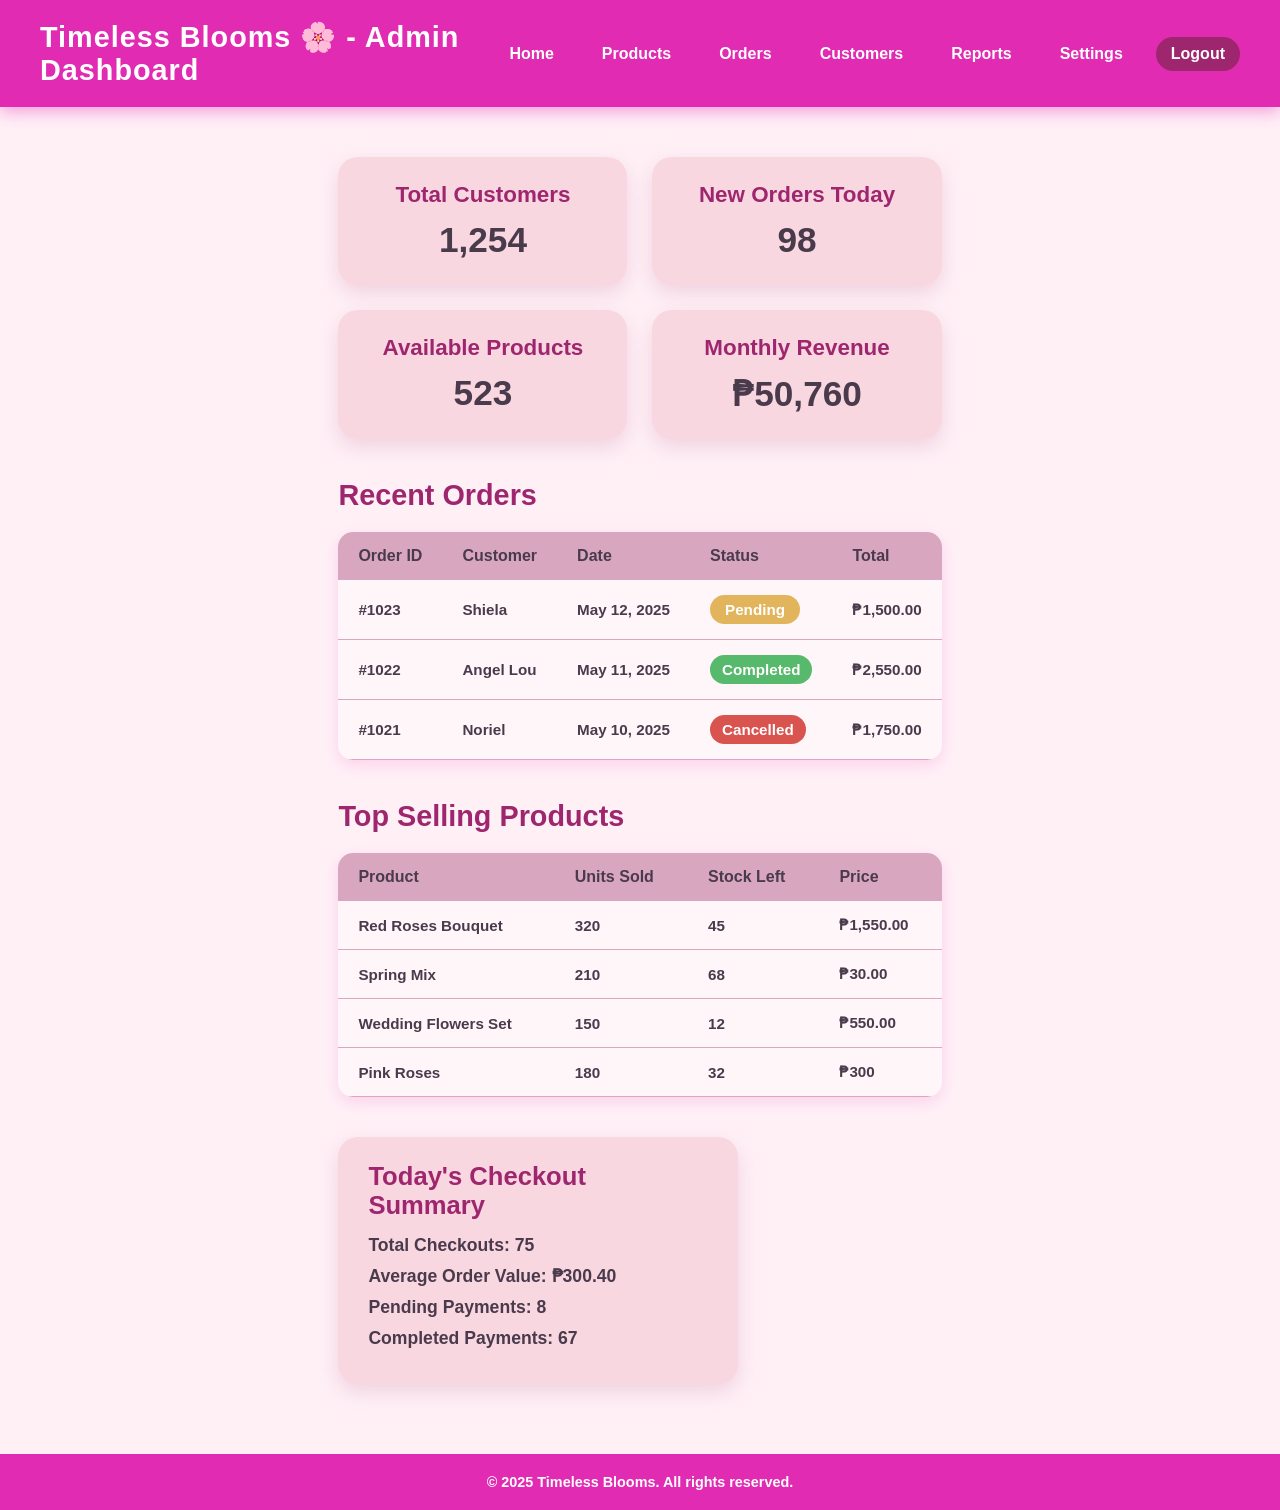
<file: admin.html>
<!DOCTYPE html>
<html lang="en">
<head>
  <meta charset="UTF-8" />
  <meta name="viewport" content="width=device-width, initial-scale=1" />
  <title>Timeless Blooms Admin</title>
  <link rel="stylesheet" href="css/admind.css" />
</head>
<body>
  <header>
    <h1>Timeless Blooms 🌸 - Admin Dashboard</h1>
    <nav class="nav">
      <a href="home.html">Home</a>
      <a href="product.html">Products</a>
      <a href="orders.html">Orders</a>
      <a href="customers.html">Customers</a>
      <a href="reports.html">Reports</a>
      <a href="settings.html">Settings</a>
      <a href="index.html" class="logout">Logout</a>
    </nav>
  </header>

  <main class="dashboard-container">
    <section class="dashboard-cards">
      <div class="card">
        <h2>Total Customers</h2>
        <p>1,254</p>
      </div>
      <div class="card">
        <h2>New Orders Today</h2>
        <p>98</p>
      </div>
      <div class="card">
        <h2>Available Products</h2>
        <p>523</p>
      </div>
      <div class="card">
        <h2>Monthly Revenue</h2>
        <p>₱50,760</p>
      </div>
    </section>

    <section class="dashboard-details">
      <h2>Recent Orders</h2>
      <table>
        <thead>
          <tr>
            <th>Order ID</th>
            <th>Customer</th>
            <th>Date</th>
            <th>Status</th>
            <th>Total</th>
          </tr>
        </thead>
        <tbody>
          <tr>
            <td>#1023</td>
            <td>Shiela</td>
            <td>May 12, 2025</td>
            <td><span class="status pending">Pending</span></td>
            <td>₱1,500.00</td>
          </tr>
          <tr>
            <td>#1022</td>
            <td>Angel Lou</td>
            <td>May 11, 2025</td>
            <td><span class="status completed">Completed</span></td>
            <td>₱2,550.00</td>
          </tr>
          <tr>
            <td>#1021</td>
            <td>Noriel</td>
            <td>May 10, 2025</td>
            <td><span class="status cancelled">Cancelled</span></td>
            <td>₱1,750.00</td>
          </tr>
        </tbody>
      </table>
    </section>

    <section class="product-overview">
      <h2>Top Selling Products</h2>
      <table>
        <thead>
          <tr>
            <th>Product</th>
            <th>Units Sold</th>
            <th>Stock Left</th>
            <th>Price</th>
          </tr>
        </thead>
        <tbody>
          <tr>
            <td>Red Roses Bouquet</td>
            <td>320</td>
            <td>45</td>
            <td>₱1,550.00</td>
          </tr>
          <tr>
            <td>Spring Mix</td>
            <td>210</td>
            <td>68</td>
            <td>₱30.00</td>
          </tr>
          <tr>
            <td>Wedding Flowers Set</td>
            <td>150</td>
            <td>12</td>
            <td>₱550.00</td>
          </tr>
          <tr>
            <td>Pink Roses</td>
            <td>180</td>
            <td>32</td>
            <td>₱300</td>
          </tr>
        </tbody>
      </table>
    </section>

    <section class="place-order-summary">
      <h2>Today's Checkout Summary</h2>
      <ul>
        <li>Total Checkouts: 75</li>
        <li>Average Order Value: ₱300.40</li>
        <li>Pending Payments: 8</li>
        <li>Completed Payments: 67</li>
      </ul>
    </section>
  </main>

  <footer>
    <p>&copy; 2025 Timeless Blooms. All rights reserved.</p>
  </footer>
</body>
</html>
</file>
<file: css/admind.css>
/* Base Reset & Font */
* {
  margin: 0;
  padding: 0;
  box-sizing: border-box;
  font-family: 'Segoe UI', Verdana, sans-serif;
}

body {
  background: #fff0f6; /* light pastel pink background */
  color: #4a3b4c; /* dark muted purple */
  min-height: 100vh;
  display: flex;
  flex-direction: column;
}

/* Header */
header {
  background-color: #e12bb3; /* bright pink */
  color: white;
  padding: 20px 40px;
  display: flex;
  flex-wrap: wrap;
  align-items: center;
  justify-content: space-between;
  box-shadow: 0 5px 15px rgba(225, 43, 179, 0.4);
}

header h1 {
  font-weight: 700;
  font-size: 1.8rem;
  letter-spacing: 1px;
  flex: 1 1 300px;
}

.nav {
  display: flex;
  gap: 18px;
  flex-wrap: wrap;
  align-items: center;
}

.nav a {
  color: white;
  text-decoration: none;
  font-weight: 600;
  padding: 8px 15px;
  border-radius: 20px;
  transition: background-color 0.3s ease;
}

.nav a:hover {
  background-color: #d02088; /* magenta hover */
}

.logout {
  background-color: #9e266e;
}

.logout:hover {
  background-color: #7a1e54;
}

/* Main Dashboard Container */
.dashboard-container {
  flex-grow: 1;
  padding: 30px 40px;
  max-width: 1200px;
  margin: 20px auto 40px;
}

/* Cards Section */
.dashboard-cards {
  display: grid;
  grid-template-columns: repeat(auto-fit, minmax(220px, 1fr));
  gap: 25px;
  margin-bottom: 40px;
}

.card {
  background: #f9d7e0; /* pastel pink */
  border-radius: 20px;
  box-shadow: 0 8px 20px rgba(217, 166, 191, 0.4);
  padding: 25px 30px;
  text-align: center;
  transition: transform 0.3s ease;
  cursor: default;
}

.card:hover {
  transform: translateY(-8px);
  box-shadow: 0 12px 30px rgba(217, 166, 191, 0.7);
}

.card h2 {
  color: #9e266e;
  font-weight: 700;
  margin-bottom: 12px;
  font-size: 1.4rem;
}

.card p {
  font-size: 2.2rem;
  font-weight: 800;
  color: #4a3b4c;
}

/* Recent Orders Table */
.dashboard-details h2 {
  margin-bottom: 20px;
  color: #9e266e;
  font-weight: 700;
  font-size: 1.8rem;
}

table {
  width: 100%;
  border-collapse: collapse;
  background-color: #fff6fa;
  border-radius: 15px;
  box-shadow: 0 5px 15px rgba(225, 43, 179, 0.15);
  overflow: hidden;
}

thead {
  background-color: #d9a6bf;
  color: #4a3b4c;
}

thead th {
  padding: 15px 20px;
  text-align: left;
  font-weight: 700;
  font-size: 1rem;
}

tbody tr:hover {
  background-color: #f9d7e0;
  cursor: pointer;
}

tbody td {
  padding: 15px 20px;
  border-bottom: 1px solid #e1a4bf;
  font-weight: 600;
  font-size: 0.95rem;
}

.status {
  padding: 6px 12px;
  border-radius: 15px;
  font-weight: 700;
  color: white;
  text-align: center;
  display: inline-block;
  min-width: 90px;
}

.status.pending {
  background-color: #e2b45c;
}

.status.completed {
  background-color: #57b96b;
}

.status.cancelled {
  background-color: #d9534f;
}

/* Product Overview Section */
.product-overview {
  margin-top: 40px;
}

.product-overview h2 {
  margin-bottom: 20px;
  color: #9e266e;
  font-weight: 700;
  font-size: 1.8rem;
}

.product-overview table {
  margin-top: 10px;
}

.product-overview tbody td {
  padding: 15px 20px;
  border-bottom: 1px solid #e1a4bf;
  font-weight: 600;
  font-size: 0.95rem;
  color: #4a3b4c;
}

/* Place Order Summary */
.place-order-summary {
  margin-top: 40px;
  background: #f9d7e0;
  border-radius: 20px;
  padding: 25px 30px;
  box-shadow: 0 8px 20px rgba(217, 166, 191, 0.4);
  max-width: 400px;
}

.place-order-summary h2 {
  color: #9e266e;
  font-weight: 700;
  font-size: 1.6rem;
  margin-bottom: 15px;
}

.place-order-summary ul {
  list-style-type: none;
}

.place-order-summary li {
  font-weight: 600;
  font-size: 1.1rem;
  margin-bottom: 10px;
  color: #4a3b4c;
}

/* Footer */
footer {
  background-color: #e12bb3;
  color: white;
  text-align: center;
  padding: 20px;
  font-weight: 600;
  font-size: 0.9rem;
}

/* Responsive */
@media (max-width: 768px) {
  .dashboard-cards {
    grid-template-columns: 1fr 1fr;
  }

  header {
    flex-direction: column;
    gap: 10px;
  }

  .nav {
    justify-content: center;
  }

  .place-order-summary {
    max-width: 100%;
  }
}

@media (max-width: 480px) {
  .dashboard-cards {
    grid-template-columns: 1fr;
  }

  table,
  thead,
  tbody,
  th,
  td,
  tr {
    display: block;
  }

  thead tr {
    display: none;
  }

  tbody tr {
    margin-bottom: 25px;
    border-radius: 15px;
    background: #f9d7e0;
    padding: 15px 20px;
  }

  tbody td {
    padding: 10px 0;
    text-align: right;
    position: relative;
    font-size: 0.9rem;
  }

  tbody td::before {
    content: attr(data-label);
    position: absolute;
    left: 20px;
    font-weight: 700;
    color: #9e266e;
    text-transform: uppercase;
    font-size: 0.8rem;
  }
}
</file>
